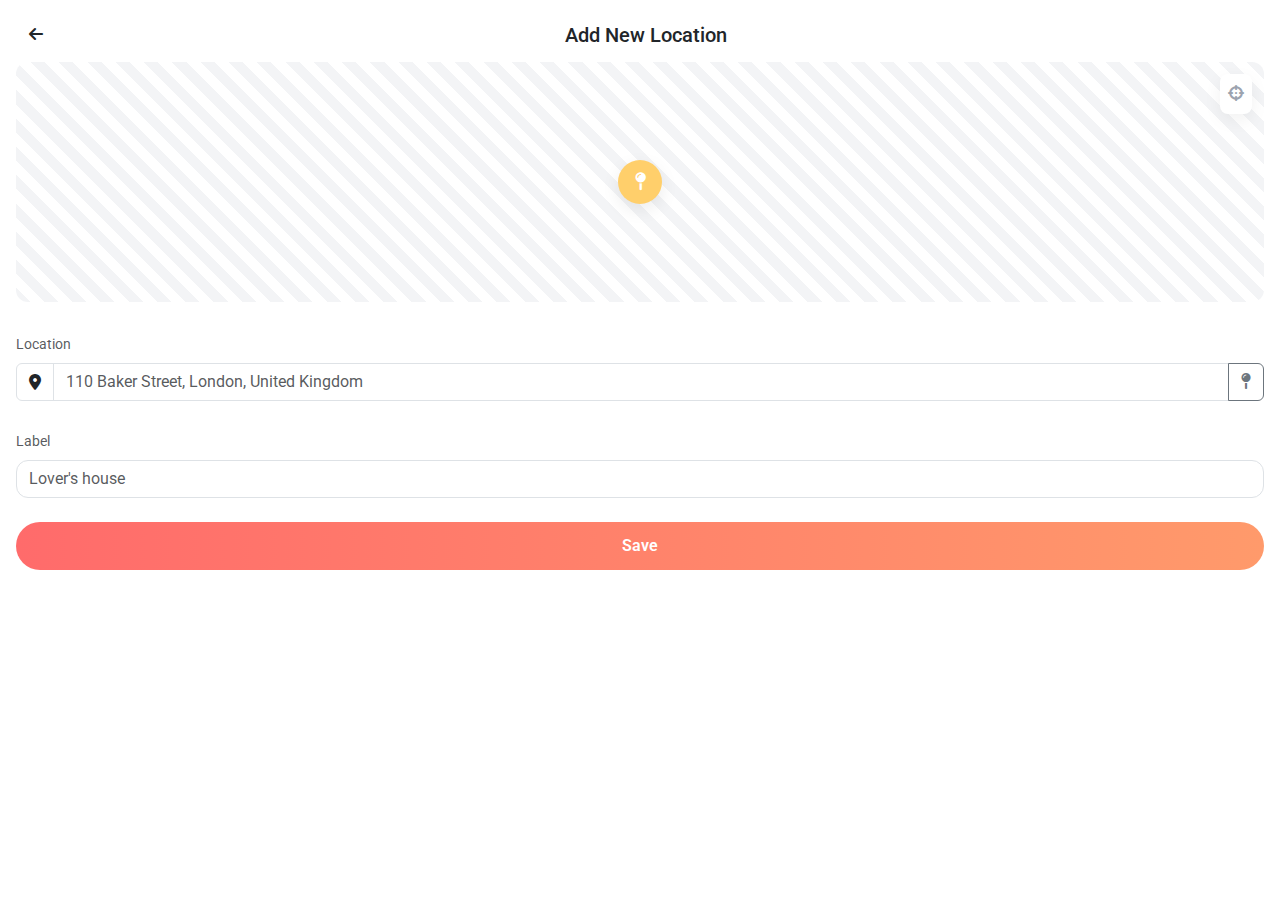
<file: new_location.html>
<!doctype html>
<html lang="en">

<head>
  <meta charset="utf-8">
  <meta name="viewport" content="width=device-width, initial-scale=1, shrink-to-fit=no">
  <title>Add New Location</title>
  <link href="https://cdn.jsdelivr.net/npm/bootstrap@5.3.2/dist/css/bootstrap.min.css" rel="stylesheet">
  <link href="https://cdnjs.cloudflare.com/ajax/libs/font-awesome/6.5.0/css/all.min.css" rel="stylesheet">
  <link href="https://fonts.googleapis.com/css2?family=Roboto:wght@300;400;500;700&display=swap" rel="stylesheet">
  <style>
    body { font-family: 'Roboto', sans-serif; background: #fff; }
    .map-placeholder {
      width: 100%;
      height: 240px;
      border-radius: 12px;
      background: repeating-linear-gradient(45deg, #f3f4f6 0, #f3f4f6 10px, #fff 10px, #fff 20px);
      display: flex;
      align-items: center;
      justify-content: center;
      color: #9ca3af;
      position: relative;
      overflow: hidden;
    }
    .map-pin{ 
      width: 44px; height: 44px; border-radius: 50%; background: #ffcf6b; display:flex;align-items:center;justify-content:center;font-size:18px;color:#fff; box-shadow:0 6px 18px rgba(0,0,0,0.08);
    }
    .map-ctl { position:absolute; right:12px; top:12px; background:#fff; border-radius:8px; padding:8px; box-shadow:0 6px 18px rgba(0,0,0,0.06);} 
    .form-row { margin-top:14px; }
    .loc-input { border-radius: 12px; }
    .save-btn { background: linear-gradient(90deg,#ff6b6b,#ff9a6b); border:none; color:#fff; padding:12px 18px; border-radius:28px; font-weight:600; }
    .modal-fullscreen .modal-content{ border-radius:0; }
  </style>
</head>

<body>

  <!-- Fullscreen modal shown on load -->
  <div class="modal fade show" id="newLocationModal" tabindex="-1" aria-hidden="true" style="display:block; background: rgba(0,0,0,0.3);">
    <div class="modal-dialog modal-fullscreen">
      <div class="modal-content p-3">
        <div class="d-flex align-items-center mb-2">
          <button class="btn btn-link text-dark me-2" id="backBtn"><i class="fas fa-arrow-left"></i></button>
          <h5 class="m-0 flex-grow-1 text-center">Add New Location</h5>
          <div style="width:36px"></div>
        </div>

        <div class="map-placeholder mb-3">
          <div class="map-pin"><i class="fas fa-map-pin"></i></div>
          <div class="map-ctl"><i class="fas fa-crosshairs"></i></div>
        </div>

        <div class="form-row">
          <label class="form-label small text-muted">Location</label>
          <div class="input-group">
            <span class="input-group-text bg-white"><i class="fas fa-map-marker-alt"></i></span>
            <input class="form-control loc-input" placeholder="110 Baker Street, London, United Kingdom">
            <button class="btn btn-outline-secondary"><i class="fas fa-map-pin"></i></button>
          </div>
        </div>

        <div class="form-row">
          <label class="form-label small text-muted mt-3">Label</label>
          <input class="form-control loc-input" placeholder="Lover's house">
        </div>

        <div class="mt-4">
          <button class="save-btn w-100" id="saveBtn">Save</button>
        </div>

      </div>
    </div>
  </div>

  <script>
    // Back returns to the main page
    document.getElementById('backBtn').addEventListener('click', function(){
      window.history.back();
    });
    document.getElementById('saveBtn').addEventListener('click', function(){
      // for now just go back - you can add saving logic
      window.history.back();
    });
  </script>
</body>

</html>
</file>
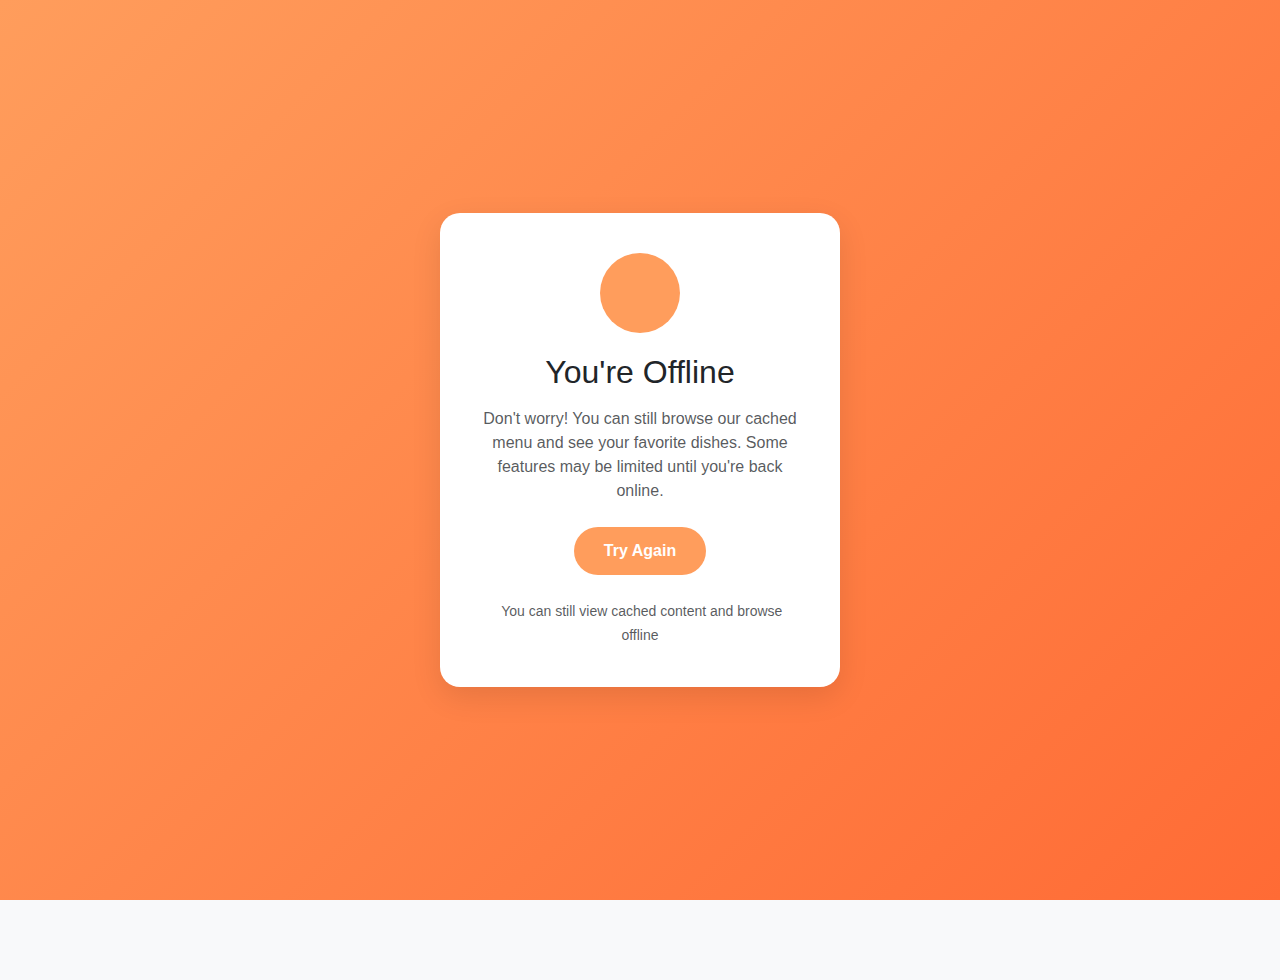
<file: offline.html>
<!DOCTYPE html>
<html lang="en">
<head>
    <meta charset="UTF-8">
    <meta name="viewport" content="width=device-width, initial-scale=1.0">
    <title>Offline - Food Delivery</title>
    <link rel="stylesheet" href="assets/css/vendors/bootstrap.css">
    <link rel="stylesheet" href="assets/css/vendors/iconsax.css">
    <link rel="stylesheet" href="assets/css/style.css">
    <style>
        .offline-container {
            min-height: 100vh;
            display: flex;
            align-items: center;
            justify-content: center;
            background: linear-gradient(135deg, #FF9D5C 0%, #FF6B35 100%);
            padding: 20px;
        }
        .offline-card {
            background: white;
            border-radius: 20px;
            padding: 40px;
            text-align: center;
            box-shadow: 0 10px 30px rgba(0,0,0,0.1);
            max-width: 400px;
            width: 100%;
        }
        .offline-icon {
            width: 80px;
            height: 80px;
            margin: 0 auto 20px;
            background: #FF9D5C;
            border-radius: 50%;
            display: flex;
            align-items: center;
            justify-content: center;
            font-size: 2rem;
            color: white;
        }
        .retry-btn {
            background: #FF9D5C;
            border: none;
            color: white;
            padding: 12px 30px;
            border-radius: 25px;
            font-weight: 600;
            cursor: pointer;
            transition: all 0.3s ease;
        }
        .retry-btn:hover {
            background: #FF6B35;
            transform: translateY(-2px);
        }
    </style>
</head>
<body>
    <div class="offline-container">
        <div class="offline-card">
            <div class="offline-icon">
                <i class="iconsax" data-icon="wifi"></i>
            </div>
            <h2 class="mb-3">You're Offline</h2>
            <p class="text-muted mb-4">
                Don't worry! You can still browse our cached menu and see your favorite dishes. 
                Some features may be limited until you're back online.
            </p>
            <button class="retry-btn" onclick="window.location.reload()">
                Try Again
            </button>
            <div class="mt-4">
                <small class="text-muted">
                    <i class="iconsax" data-icon="info-circle"></i>
                    You can still view cached content and browse offline
                </small>
            </div>
        </div>
    </div>
    
    <script src="assets/js/iconsax.js"></script>
    <script>
        // Check if back online
        window.addEventListener('online', () => {
            window.location.reload();
        });
        
        // Auto-retry every 30 seconds
        setInterval(() => {
            if (navigator.onLine) {
                window.location.reload();
            }
        }, 30000);
    </script>
</body>
</html>
</file>
<file: assets/css/vendors/iconsax.css>
.iconsax {
    display: inline-block;
    speak: never;
    font-style: normal;
    font-weight: normal;
    font-variant: normal;
    text-transform: none;
    line-height: var(--Iconsax-Size);
    vertical-align: middle;
}

.iconsax svg {
    display: block;
    width: var(--Iconsax-Size);
    height: var(--Iconsax-Size);
}

.iconsax svg [stroke] {
    stroke: var(--Iconsax-Color);
}

.iconsax svg [fill] {
    fill: var(--Iconsax-Color);
}
</file>
<file: assets/css/style.css>
* {
    margin: 0;
    padding: 0;
    box-sizing: border-box;
}

body {
    font-family: 'DM Sans', sans-serif;
    background-color: #f8f9fa;
    padding-bottom: 80px;
}

/* Header Styles */
.header {
    background: white;
    padding: 15px 20px;
    box-shadow: 0 2px 10px rgba(0, 0, 0, 0.1);
    position: sticky;
    top: 0;
    z-index: 1000;
}

.header-content {
    display: flex;
    align-items: center;
    justify-content: space-between;
}

.menu-btn {
    background: #f8f9fa;
    border: none;
    border-radius: 50%;
    width: 40px;
    height: 40px;
    display: flex;
    align-items: center;
    justify-content: center;
    color: #666;
    font-size: 18px;
    transition: all 0.3s ease;
    margin-right: 10px;
}

.menu-btn:hover {
    background: #e9ecef;
    color: #FF6B35;
}

.location-section {
    display: flex;
    align-items: center;
    gap: 10px;
    flex: 1;
}

.location-icon {
    width: 20px;
    height: 20px;
}

.location-text {
    display: flex;
    flex-direction: column;
}

.location-text .deliver-to {
    font-size: 12px;
    color: #666;
    margin: 0;
}

.location-text .location-select {
    font-size: 14px;
    color: #333;
    font-weight: 600;
    margin: 0;
    display: flex;
    align-items: center;
    gap: 5px;
}

.location-arrow {
    color: #FF6B35;
    font-size: 12px;
}

.header-actions {
    display: flex;
    align-items: center;
    gap: 15px;
}

.header-btn {
    background: #f8f9fa;
    border: none;
    border-radius: 50%;
    width: 40px;
    height: 40px;
    display: flex;
    align-items: center;
    justify-content: center;
    color: #666;
    text-decoration: none;
    transition: all 0.3s ease;
}

.header-btn:hover {
    background: #e9ecef;
    color: #FF6B35;
}

/* Banner Carousel */
.banner-section {
    margin: 20px 0;
    padding: 0 20px;
}

.banner-slide {
    background: linear-gradient(135deg, #FF9D5C 0%, #FF6B35 100%);
    border-radius: 15px;
    padding: 30px 20px;
    color: white;
    position: relative;
    overflow: hidden;
    min-height: 180px;
    display: flex;
    flex-direction: column;
    justify-content: center;
}

.banner-badge {
    background: rgba(255, 255, 255, 0.2);
    padding: 6px 15px;
    border-radius: 20px;
    font-size: 12px;
    font-weight: 600;
    display: inline-block;
    margin-bottom: 10px;
}

.banner-title {
    font-size: 18px;
    font-weight: 700;
    margin-bottom: 5px;
}

.banner-offer {
    font-size: 24px;
    font-weight: 800;
    margin-bottom: 15px;
}

.banner-btn {
    background: white;
    color: #FF6B35;
    border: none;
    padding: 8px 20px;
    border-radius: 20px;
    font-weight: 600;
    font-size: 12px;
    text-decoration: none;
    display: inline-block;
    transition: all 0.3s ease;
}

.banner-btn:hover {
    background: #f8f9fa;
    color: #FF6B35;
}

.carousel-indicators {
    bottom: -30px;
}

.carousel-indicators button {
    width: 8px;
    height: 8px;
    border-radius: 50%;
    background: #ddd;
    border: none;
    margin: 0 4px;
}

.carousel-indicators button.active {
    background: #FF6B35;
}

/* Search Bar */
.search-section {
    padding: 0 20px;
    margin-bottom: 20px;
}

.search-bar {
    background: #f8f9fa;
    border-radius: 25px;
    padding: 12px 20px;
    display: flex;
    align-items: center;
    gap: 10px;
}

.search-input {
    border: none;
    background: none;
    outline: none;
    flex: 1;
    font-size: 14px;
    color: #333;
}

.search-input::placeholder {
    color: #999;
}

.filter-btn {
    background: #e9ecef;
    border: none;
    border-radius: 50%;
    width: 35px;
    height: 35px;
    display: flex;
    align-items: center;
    justify-content: center;
    color: #666;
    transition: all 0.3s ease;
}

.filter-btn:hover {
    background: #dee2e6;
}

/* Categories Grid */
.categories-section {
    padding: 0 20px;
    margin-bottom: 20px;
}

.categories-grid {
    display: grid;
    grid-template-columns: repeat(4, 1fr);
    gap: 20px;
}

.category-item {
    text-align: center;
    text-decoration: none;
    color: inherit;
    transition: transform 0.3s ease;
}

.category-item:hover {
    transform: translateY(-2px);
}

.category-icon {
    width: 60px;
    height: 60px;
    border-radius: 50%;
    display: flex;
    align-items: center;
    justify-content: center;
    margin: 0 auto 8px;
    font-size: 24px;
    color: white;
}

.category-name {
    font-size: 12px;
    font-weight: 500;
    color: #333;
    margin: 0;
}

/* Food Items */
.food-items-section {
    padding: 0 20px;
    margin-bottom: 20px;
}

.food-items-grid {
    display: grid;
    grid-template-columns: 1fr 1fr;
    gap: 15px;
}

.food-item {
    background: white;
    border-radius: 15px;
    overflow: hidden;
    box-shadow: 0 2px 10px rgba(0, 0, 0, 0.1);
    position: relative;
    transition: transform 0.3s ease;
}

.food-item:hover {
    transform: translateY(-2px);
}

.food-image {
    width: 100%;
    height: 120px;
    object-fit: cover;
}

.favorite-btn {
    position: absolute;
    top: 10px;
    right: 10px;
    background: rgba(255, 255, 255, 0.9);
    border: none;
    border-radius: 50%;
    width: 30px;
    height: 30px;
    display: flex;
    align-items: center;
    justify-content: center;
    color: #FF6B35;
    font-size: 14px;
    transition: all 0.3s ease;
}

.favorite-btn:hover {
    background: white;
    color: #FF6B35;
}

.food-details {
    padding: 12px;
}

.food-name {
    font-size: 14px;
    font-weight: 600;
    color: #333;
    margin-bottom: 5px;
}

.food-rating {
    display: flex;
    align-items: center;
    gap: 5px;
    margin-bottom: 8px;
}

.star-icon {
    color: #FFD700;
    font-size: 12px;
}

.rating-text {
    font-size: 12px;
    color: #666;
}

.food-price {
    display: flex;
    align-items: center;
    gap: 8px;
}

.current-price {
    color: #FF6B35;
    font-weight: 700;
    font-size: 14px;
}

.original-price {
    color: #999;
    text-decoration: line-through;
    font-size: 12px;
}

/* Bottom Navigation */
.bottom-nav {
    position: fixed;
    bottom: 0;
    left: 0;
    right: 0;
    background: white;
    border-top: 1px solid #eee;
    padding: 10px 0;
    z-index: 1000;
}

.nav-items {
    display: flex;
    justify-content: space-around;
    align-items: center;
}

.nav-item {
    text-align: center;
    text-decoration: none;
    color: #999;
    flex: 1;
    transition: color 0.3s ease;
}

.nav-item.active {
    color: #FF6B35;
}

.nav-icon {
    width: 24px;
    height: 24px;
    margin: 0 auto 5px;
    display: flex;
    align-items: center;
    justify-content: center;
    border-radius: 50%;
    transition: all 0.3s ease;
}

.nav-item.active .nav-icon {
    background: #FF6B35;
    color: white;
}

.nav-label {
    font-size: 10px;
    font-weight: 500;
}

/* Responsive Design */
@media (max-width: 375px) {
    .categories-grid {
        gap: 15px;
    }

    .category-icon {
        width: 50px;
        height: 50px;
        font-size: 20px;
    }

    .food-items-grid {
        gap: 10px;
    }
}

@media (min-width: 768px) {
    .food-items-grid {
        grid-template-columns: repeat(3, 1fr);
    }

    .categories-grid {
        grid-template-columns: repeat(6, 1fr);
    }
}

@media (min-width: 1024px) {
    .food-items-grid {
        grid-template-columns: repeat(4, 1fr);
    }

    .categories-grid {
        grid-template-columns: repeat(8, 1fr);
    }
}

/* Offcanvas Menu Styles */
.offcanvas {
    width: 280px !important;
}

.offcanvas-body {
    overflow-y: auto;
    /* Hide scrollbar for Chrome, Safari and Opera */
    scrollbar-width: none; /* Firefox */
    -ms-overflow-style: none; /* Internet Explorer 10+ */
}

.offcanvas-body::-webkit-scrollbar {
    display: none; /* Chrome, Safari and Opera */
}

.offcanvas-header {
    border-bottom: 1px solid #eee;
    padding: 20px;
}

.offcanvas-title {
    display: flex;
    align-items: center;
    gap: 10px;
    font-weight: 600;
    color: #333;
}

.user-profile {
    padding: 20px;
    background: #f8f9fa;
    border-radius: 10px;
    margin: 0 20px 20px 20px;
}

.menu-items {
    padding: 0 20px;
}

.menu-section-title {
    font-size: 11px;
    font-weight: 600;
    letter-spacing: 1px;
    text-transform: uppercase;
}

.menu-item {
    display: flex;
    align-items: center;
    padding: 12px 0;
    color: #333;
    text-decoration: none;
    border-radius: 8px;
    transition: all 0.3s ease;
    font-weight: 500;
}

.menu-item:hover {
    background: #f8f9fa;
    color: #FF6B35;
    padding-left: 10px;
}

.menu-item i {
    font-size: 18px;
    width: 24px;
    text-align: center;
}

.menu-item.text-danger:hover {
    background: #ffe6e6;
    color: #dc3545;
}

/* Offcanvas Animation */
.offcanvas.show {
    transform: translateX(0);
}

.offcanvas {
    transform: translateX(-100%);
    transition: transform 0.3s ease-in-out;
}

/* Quick Actions Modal Styles */
.quick-actions-modal {
    border-radius: 20px;
    border: none;
    box-shadow: 0 10px 30px rgba(0, 0, 0, 0.2);
    animation: slideUpFade 0.3s ease-out;
}

.quick-actions-modal .modal-header {
    border-bottom: 1px solid #eee;
    padding: 20px 25px 15px 25px;
}

.quick-actions-modal .modal-title {
    font-weight: 600;
    color: #333;
    font-size: 18px;
}

.quick-actions-modal .modal-body {
    padding: 20px 25px 25px 25px;
}

.quick-actions-grid {
    display: grid;
    grid-template-columns: repeat(4, 1fr);
    gap: 20px;
}

.quick-action-item {
    display: flex;
    flex-direction: column;
    align-items: center;
    text-decoration: none;
    color: #333;
    padding: 15px 10px;
    border-radius: 12px;
    transition: all 0.3s ease;
    text-align: center;
}

.quick-action-item:hover {
    background: #f8f9fa;
    color: #FF6B35;
    transform: translateY(-2px);
}

.quick-action-icon {
    width: 50px;
    height: 50px;
    background: #f8f9fa;
    border-radius: 50%;
    display: flex;
    align-items: center;
    justify-content: center;
    margin-bottom: 8px;
    transition: all 0.3s ease;
}

.quick-action-item:hover .quick-action-icon {
    background: #FF6B35;
    color: white;
}

.quick-action-icon i {
    font-size: 20px;
}

.quick-action-item span {
    font-size: 12px;
    font-weight: 500;
    line-height: 1.2;
}

/* Modal Animation */
@keyframes slideUpFade {
    from {
        opacity: 0;
        transform: translateY(50px);
    }
    to {
        opacity: 1;
        transform: translateY(0);
    }
}

/* Responsive Design for Quick Actions */
@media (max-width: 480px) {
    .quick-actions-grid {
        grid-template-columns: repeat(3, 1fr);
        gap: 15px;
    }
    
    .quick-action-icon {
        width: 45px;
        height: 45px;
    }
    
    .quick-action-icon i {
        font-size: 18px;
    }
    
    .quick-action-item span {
        font-size: 11px;
    }
}

@media (max-width: 360px) {
    .quick-actions-grid {
        grid-template-columns: repeat(2, 1fr);
        gap: 12px;
    }
}
</file>
